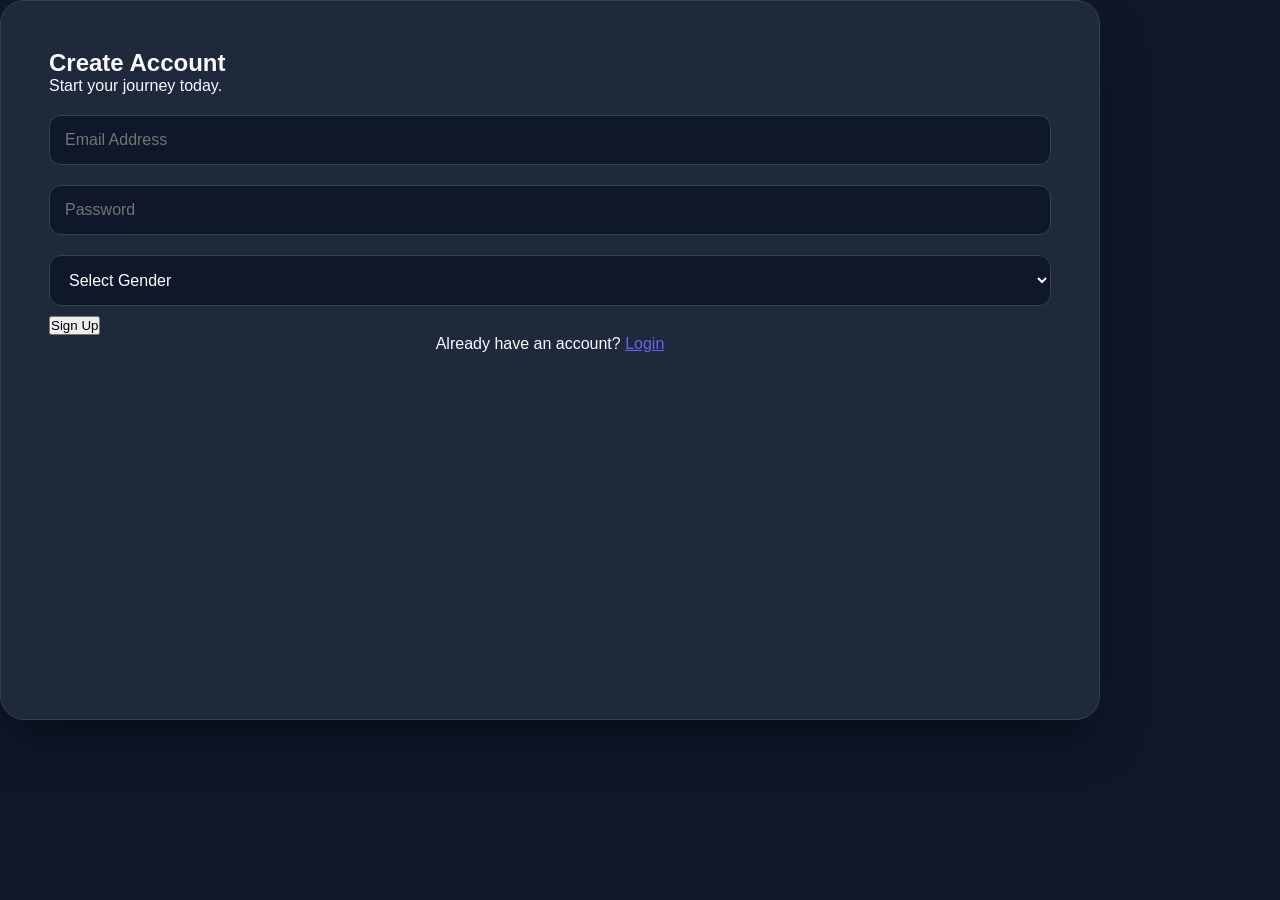
<file: habit.html>
<!DOCTYPE html>
<html lang="en">
<head>
    <meta charset="UTF-8">
    <title>Habit Tracker</title>
    <link rel="stylesheet" href="./habit.css">
</head>
<body>

<div class="card">
    <div id="signup-screen">
        <h2>Create Account</h2>
        <p>Start your journey today.</p>
        <div id="signup-error" class="error"></div>
        <input type="email" id="s-email" placeholder="Email Address">
        <input type="password" id="s-pass" placeholder="Password">
        <select id="s-gender">
            <option value="">Select Gender</option>
            <option value="Male">Male</option>
            <option value="Female">Female</option>
            <option value="Other">Other</option>
        </select>
        <button onclick="handleSignup()">Sign Up</button>
        <p style="text-align:center">Already have an account? <span class="link" onclick="showScreen('login-screen')">Login</span></p>
    </div>

    <div id="login-screen" class="hidden">
        <h2>Login</h2>
        <div id="login-error" class="error"></div>
        <input type="email" id="l-email" placeholder="Email Address">
        <input type="password" id="l-pass" placeholder="Password">
        <button onclick="handleLogin()">Login</button>
        <p style="text-align:center">New here? <span class="link" onclick="showScreen('signup-screen')">Sign up</span></p>
    </div>

    <div id="app-screen" class="hidden">
        <div style="display:flex; justify-content: space-between; align-items: center;">
            <h3 id="user-display">Hi!</h3>
            <button onclick="logout()" style="width: auto; padding: 5px 10px; background: #94a3b8;">Logout</button>
        </div>
        
        <div style="margin: 20px 0; border-top: 1px solid #eee; padding-top: 15px;">
            <input type="text" id="habit-name" placeholder="New habit name...">
            <button onclick="addHabit()">+ Add Habit</button>
        </div>

        <div id="habit-container"></div>
    </div>
</div>

<script src="./habit.js"></script
</body>
</html>
</file>
<file: habit.css>
:root {
  --primary: #6366f1;
  --bg-dark: #0f172a;
  --card-bg: #1e293b;
  --input-bg: #0f172a;
  --text: #f8fafc;
  --danger: #ef4444;
  --success: #10b981;
}

* {
  margin: 0;
  padding: 0;
  box-sizing: border-box;
}

body {
  font-family: "Inter", sans-serif;
  background: var(--bg-dark);
  color: var(--text);
  min-height: 100vh;
}

.main-wrapper {
  display: flex;
  justify-content: center;
  align-items: center;
  min-height: 100vh;
  padding: 20px;
}

.card {
  background: var(--card-bg);
  padding: 3rem;
  width: 95%;
  max-width: 1100px;
  min-height: 80vh;
  border-radius: 24px;
  box-shadow: 0 25px 50px -12px rgba(0, 0, 0, 0.5);
  border: 1px solid #334155;
}

.hidden {
  display: none;
}

.hero-title {
  font-size: 2.5rem;
  font-weight: 800;
  margin-bottom: 10px;
}
.hero-subtitle {
  color: #94a3b8;
  margin-bottom: 30px;
  font-size: 1.1rem;
}

input,
select {
  width: 100%;
  padding: 15px;
  margin: 10px 0;
  border: 1px solid #334155;
  border-radius: 12px;
  background: var(--input-bg);
  color: white;
  font-size: 1rem;
}

.input-row {
  display: flex;
  gap: 15px;
}

.btn-primary {
  width: 100%;
  padding: 16px;
  background: var(--primary);
  color: white;
  border: none;
  border-radius: 12px;
  font-weight: 700;
  font-size: 1.1rem;
  cursor: pointer;
  margin-top: 15px;
  transition: 0.3s;
}

.btn-primary:hover {
  opacity: 0.9;
  transform: translateY(-2px);
}

.btn-logout {
  width: auto;
  padding: 10px 20px;
  background: var(--danger);
  color: white;
  border: none;
  border-radius: 10px;
  font-weight: 600;
  cursor: pointer;
}

.app-header {
  display: flex;
  justify-content: space-between;
  align-items: center;
  border-bottom: 1px solid #334155;
  padding-bottom: 20px;
  margin-bottom: 30px;
}

.habit-input-area {
  display: flex;
  gap: 15px;
  margin-bottom: 30px;
}

.btn-add {
  background: var(--primary);
  color: white;
  border: none;
  border-radius: 12px;
  padding: 0 25px;
  cursor: pointer;
  font-weight: 600;
}

.habit-item {
  border: 1px solid #334155;
  padding: 20px;
  border-radius: 16px;
  margin-bottom: 20px;
  background: #1e293b;
}

.progress-bg {
  background: #334155;
  height: 10px;
  border-radius: 5px;
  margin: 15px 0;
}

.progress-fill {
  background: var(--success);
  height: 100%;
  transition: 0.5s;
}

.error {
  color: var(--danger);
  margin-bottom: 10px;
  font-weight: 600;
}
.switch-text {
  text-align: center;
  margin-top: 20px;
  color: #94a3b8;
}
.link {
  color: var(--primary);
  cursor: pointer;
  text-decoration: underline;
}

@media (max-width: 768px) {
  .input-row {
    flex-direction: column;
    gap: 0;
  }
  .card {
    padding: 1.5rem;
    width: 100%;
    min-height: 100vh;
    border-radius: 0;
  }
}
</file>
